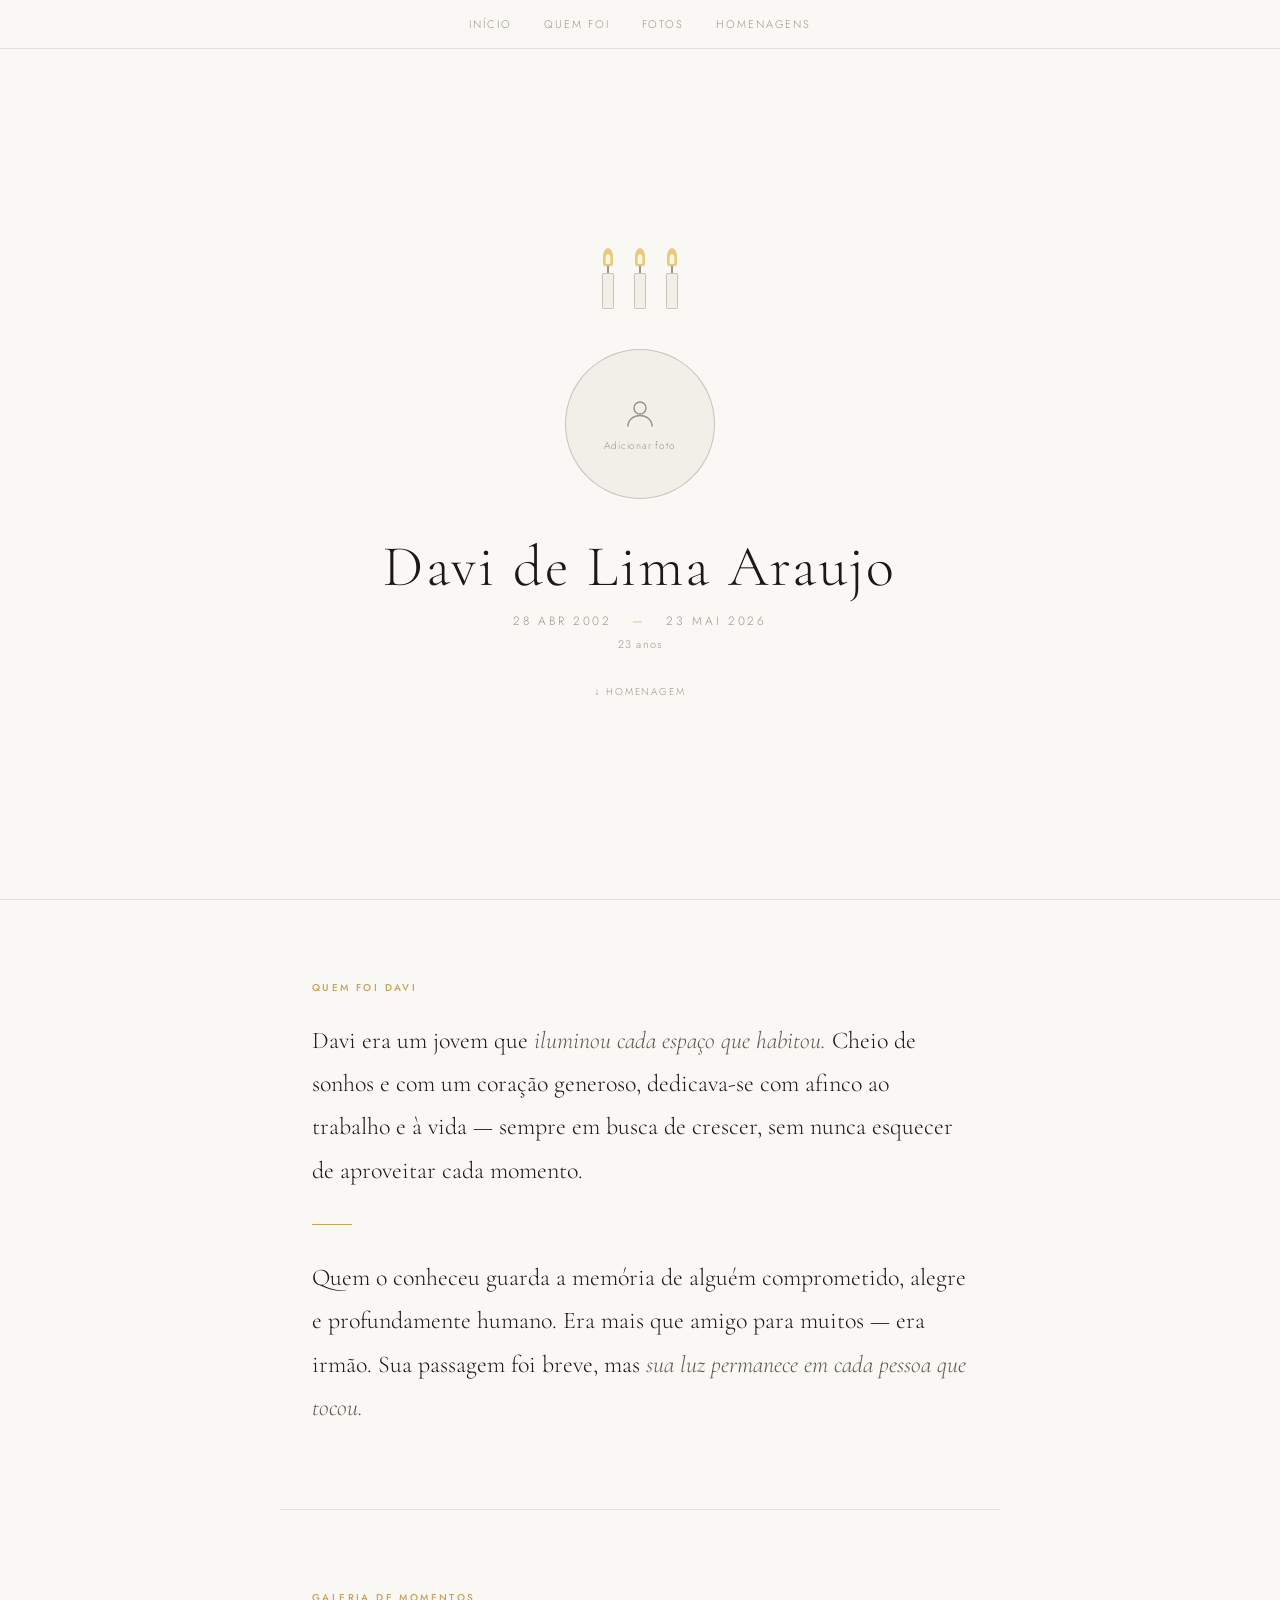
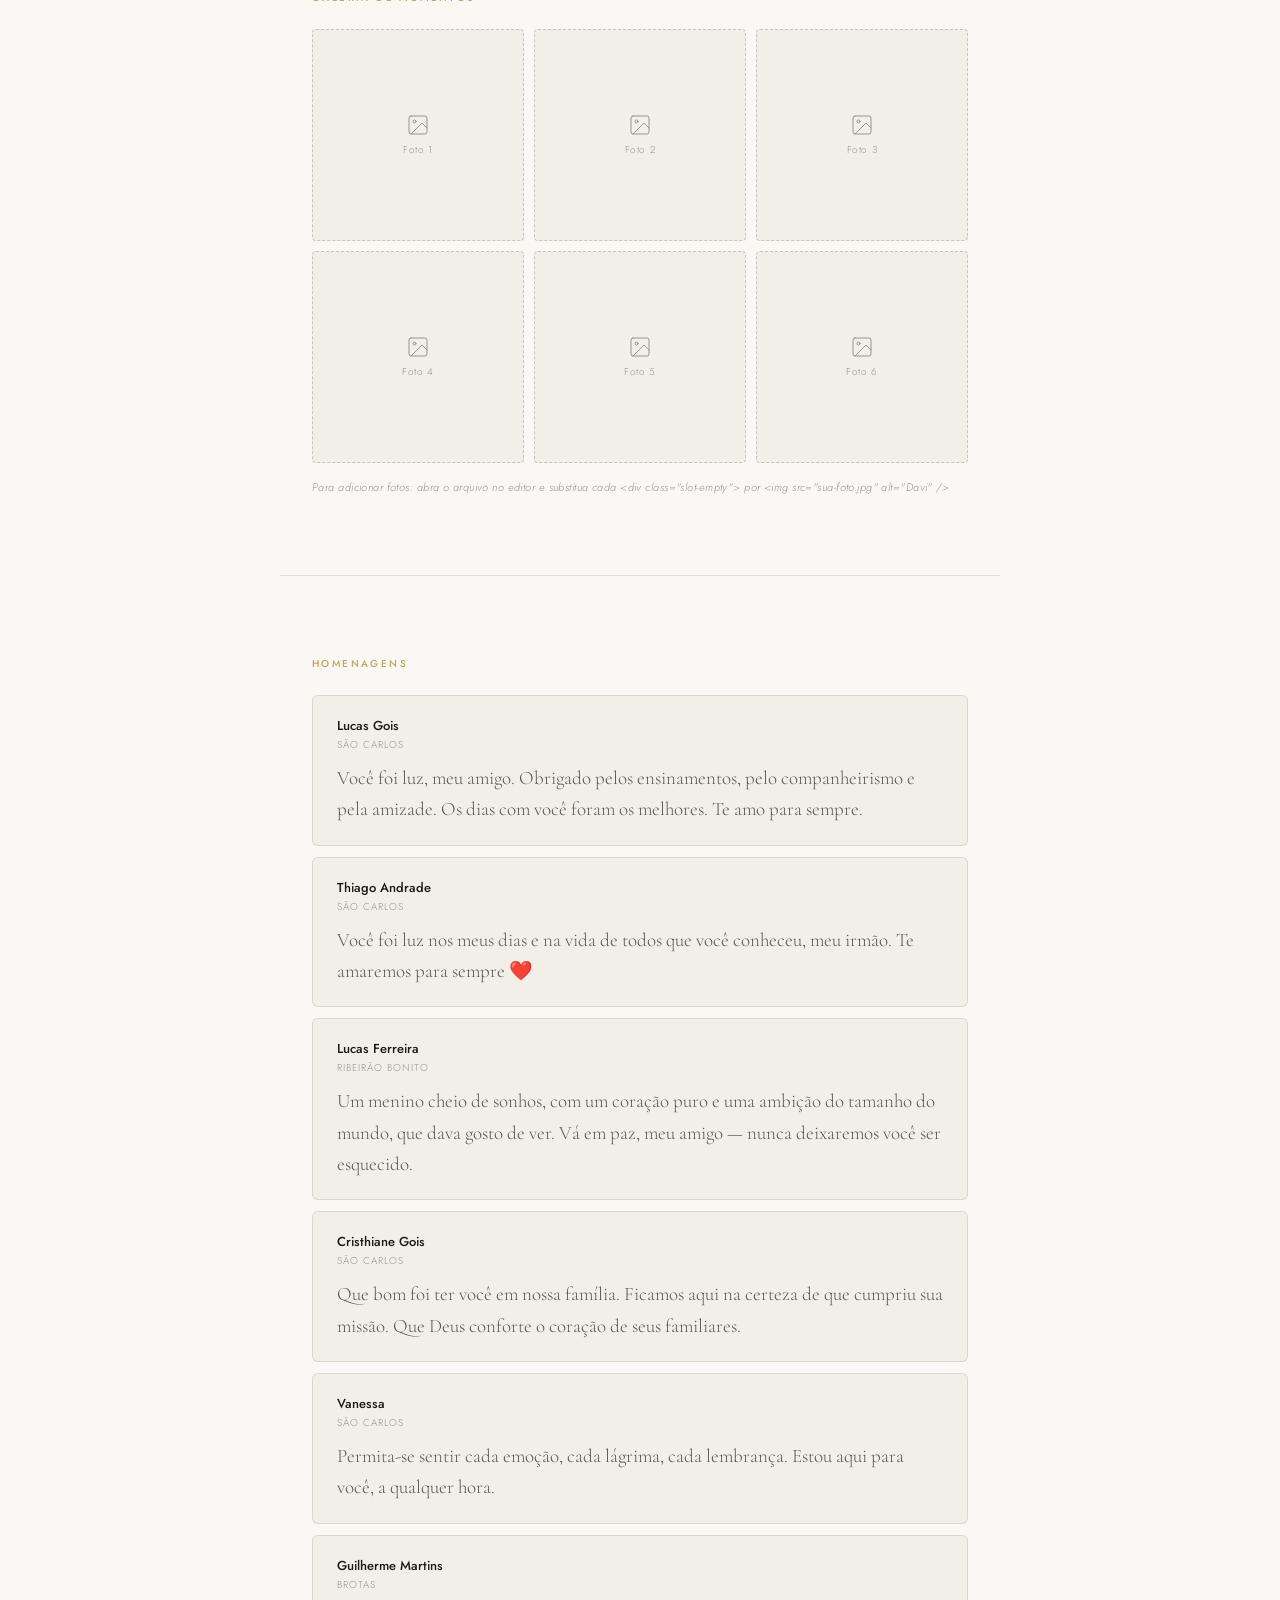
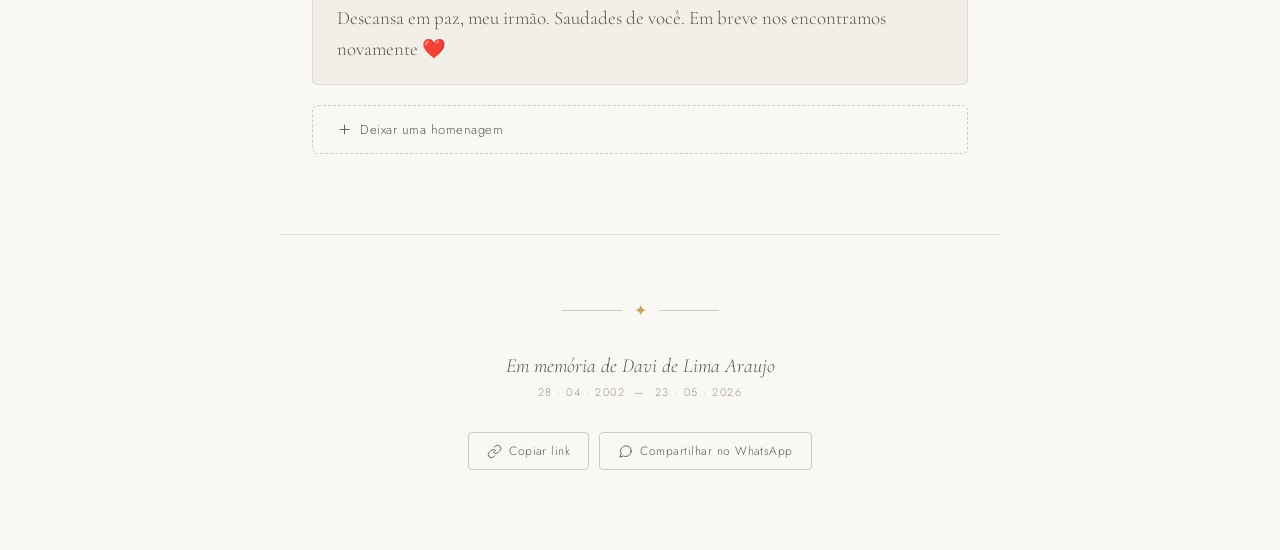
<file: index.html>
<!DOCTYPE html>
<html lang="pt-BR">
<head>
  <meta charset="UTF-8" />
  <meta name="viewport" content="width=device-width, initial-scale=1.0" />
  <title>Em Memória de Davi de Lima Araujo</title>
  <meta name="description" content="Uma homenagem a Davi de Lima Araujo, 28/04/2002 – 23/05/2026." />
  <link rel="preconnect" href="https://fonts.googleapis.com" />
  <link rel="preconnect" href="https://fonts.gstatic.com" crossorigin />
  <link href="https://fonts.googleapis.com/css2?family=Cormorant+Garamond:ital,wght@0,300;0,400;0,600;1,300;1,400&family=Jost:wght@300;400;500&display=swap" rel="stylesheet" />
  <style>
    *, *::before, *::after { box-sizing: border-box; margin: 0; padding: 0; }

    :root {
      --cream: #FAF8F4;
      --cream2: #F2EFE8;
      --border: rgba(0,0,0,0.1);
      --border2: rgba(0,0,0,0.18);
      --text: #1a1916;
      --text2: #5a5850;
      --text3: #9a9588;
      --gold: #C4A35A;
      --gold2: #E8C97A;
    }

    @media (prefers-color-scheme: dark) {
      :root {
        --cream: #14120E;
        --cream2: #1E1B15;
        --border: rgba(255,255,255,0.08);
        --border2: rgba(255,255,255,0.15);
        --text: #F0EDE6;
        --text2: #A8A498;
        --text3: #6a6560;
        --gold: #C4A35A;
        --gold2: #8a7040;
      }
    }

    html { scroll-behavior: smooth; }

    body {
      background: var(--cream);
      color: var(--text);
      font-family: 'Jost', sans-serif;
      font-weight: 300;
      min-height: 100vh;
    }

    /* ── NAV ── */
    nav {
      position: fixed;
      top: 0; left: 0; right: 0;
      z-index: 100;
      display: flex;
      justify-content: center;
      gap: 2rem;
      padding: 1rem;
      background: var(--cream);
      border-bottom: 0.5px solid var(--border);
      font-size: 11px;
      letter-spacing: 0.18em;
      text-transform: uppercase;
    }

    nav a {
      color: var(--text3);
      text-decoration: none;
      transition: color 0.2s;
    }

    nav a:hover { color: var(--text); }

    /* ── HERO ── */
    #inicio {
      min-height: 100vh;
      display: flex;
      flex-direction: column;
      align-items: center;
      justify-content: center;
      text-align: center;
      padding: 7rem 2rem 4rem;
      border-bottom: 0.5px solid var(--border);
    }

    .candles {
      display: flex;
      gap: 20px;
      justify-content: center;
      margin-bottom: 2.5rem;
    }

    .candle { display: flex; flex-direction: column; align-items: center; }

    .flame {
      width: 10px;
      height: 18px;
      background: var(--gold2);
      border-radius: 50% 50% 20% 20%;
      animation: flicker 2s ease-in-out infinite alternate;
      position: relative;
    }

    .flame::after {
      content: '';
      position: absolute;
      bottom: 2px;
      left: 50%;
      transform: translateX(-50%);
      width: 5px;
      height: 10px;
      background: #FFF8DC;
      border-radius: 50% 50% 20% 20%;
    }

    .candle:nth-child(2) .flame { animation-delay: 0.5s; animation-duration: 1.6s; }
    .candle:nth-child(3) .flame { animation-delay: 1.1s; animation-duration: 2.2s; }

    @keyframes flicker {
      0%   { transform: scaleX(1)    scaleY(1)    translateX(0);     opacity: 1; }
      25%  { transform: scaleX(0.88) scaleY(1.07) translateX(0.6px); opacity: 0.93; }
      50%  { transform: scaleX(1.06) scaleY(0.94) translateX(-0.5px); opacity: 1; }
      75%  { transform: scaleX(0.94) scaleY(1.1)  translateX(0.4px); opacity: 0.9; }
      100% { transform: scaleX(1.03) scaleY(0.98) translateX(-0.3px); opacity: 0.97; }
    }

    .wick { width: 1.5px; height: 7px; background: var(--text3); }

    .candle-body {
      width: 12px;
      height: 36px;
      background: var(--cream2);
      border: 0.5px solid var(--border2);
      border-radius: 2px;
    }

    /* foto principal */
    .photo-main {
      width: 150px;
      height: 150px;
      border-radius: 50%;
      overflow: hidden;
      border: 0.5px solid var(--border2);
      margin: 0 auto 2rem;
      display: flex;
      align-items: center;
      justify-content: center;
      background: var(--cream2);
    }

    .photo-main img {
      width: 100%;
      height: 100%;
      object-fit: cover;
    }

    .photo-placeholder-icon {
      display: flex;
      flex-direction: column;
      align-items: center;
      gap: 6px;
      color: var(--text3);
    }

    .photo-placeholder-icon svg { width: 36px; height: 36px; }
    .photo-placeholder-icon span { font-size: 10px; letter-spacing: 0.08em; }

    h1 {
      font-family: 'Cormorant Garamond', serif;
      font-size: clamp(36px, 8vw, 58px);
      font-weight: 300;
      letter-spacing: 0.04em;
      color: var(--text);
      margin-bottom: 0.6rem;
    }

    .dates {
      font-size: 12px;
      font-weight: 300;
      letter-spacing: 0.22em;
      color: var(--text3);
      text-transform: uppercase;
      margin-bottom: 0.4rem;
    }

    .dates .sep { margin: 0 14px; color: var(--gold); }

    .age {
      font-size: 11px;
      color: var(--text3);
      letter-spacing: 0.1em;
      margin-bottom: 2rem;
    }

    .scroll-hint {
      font-size: 10px;
      letter-spacing: 0.18em;
      color: var(--text3);
      text-transform: uppercase;
      animation: pulse 2.5s ease-in-out infinite;
    }

    @keyframes pulse { 0%,100% { opacity: 0.4; } 50% { opacity: 1; } }

    /* ── SECTIONS ── */
    section {
      max-width: 720px;
      margin: 0 auto;
      padding: 5rem 2rem;
      border-bottom: 0.5px solid var(--border);
    }

    .label {
      font-size: 10px;
      font-weight: 500;
      letter-spacing: 0.24em;
      text-transform: uppercase;
      color: var(--gold);
      margin-bottom: 1.5rem;
    }

    /* ── BIO ── */
    .bio-text {
      font-family: 'Cormorant Garamond', serif;
      font-size: clamp(20px, 3vw, 24px);
      font-weight: 300;
      line-height: 1.8;
      color: var(--text);
    }

    .bio-text em {
      font-style: italic;
      color: var(--text2);
    }

    .gold-line {
      width: 40px;
      height: 0.5px;
      background: var(--gold);
      margin: 2rem 0;
    }

    /* ── GALLERY ── */
    .gallery-grid {
      display: grid;
      grid-template-columns: repeat(3, 1fr);
      gap: 10px;
    }

    @media (max-width: 500px) {
      .gallery-grid { grid-template-columns: repeat(2, 1fr); }
    }

    .gallery-slot {
      aspect-ratio: 1;
      background: var(--cream2);
      border: 0.5px dashed var(--border2);
      border-radius: 4px;
      overflow: hidden;
      display: flex;
      align-items: center;
      justify-content: center;
      position: relative;
    }

    .gallery-slot img {
      width: 100%;
      height: 100%;
      object-fit: cover;
      display: block;
    }

    .gallery-slot .slot-empty {
      display: flex;
      flex-direction: column;
      align-items: center;
      gap: 5px;
      color: var(--text3);
    }

    .gallery-slot .slot-empty svg { width: 24px; height: 24px; }
    .gallery-slot .slot-empty span { font-size: 10px; letter-spacing: 0.06em; }

    .gallery-note {
      margin-top: 1rem;
      font-size: 11px;
      color: var(--text3);
      letter-spacing: 0.04em;
      font-style: italic;
    }

    /* ── MESSAGES ── */
    .msgs-list { display: flex; flex-direction: column; gap: 1px; }

    .msg-card {
      background: var(--cream2);
      border: 0.5px solid var(--border);
      border-radius: 6px;
      padding: 1.25rem 1.5rem;
      margin-bottom: 10px;
      animation: fadeIn 0.35s ease;
    }

    @keyframes fadeIn { from { opacity: 0; transform: translateY(6px); } to { opacity: 1; } }

    .msg-author {
      font-size: 13px;
      font-weight: 500;
      color: var(--text);
      margin-bottom: 2px;
    }

    .msg-city {
      font-size: 10px;
      color: var(--text3);
      letter-spacing: 0.1em;
      text-transform: uppercase;
      margin-bottom: 10px;
    }

    .msg-text {
      font-family: 'Cormorant Garamond', serif;
      font-size: 19px;
      font-weight: 300;
      line-height: 1.65;
      color: var(--text2);
    }

    .add-btn {
      display: flex;
      align-items: center;
      gap: 8px;
      width: 100%;
      padding: 0.85rem 1.5rem;
      border: 0.5px dashed var(--border2);
      border-radius: 6px;
      background: transparent;
      color: var(--text2);
      font-size: 13px;
      font-family: 'Jost', sans-serif;
      font-weight: 300;
      cursor: pointer;
      margin-top: 10px;
      transition: background 0.2s;
      letter-spacing: 0.04em;
    }

    .add-btn:hover { background: var(--cream2); }

    .msg-form {
      display: none;
      flex-direction: column;
      gap: 10px;
      margin-top: 10px;
      padding: 1.25rem 1.5rem;
      background: var(--cream2);
      border: 0.5px solid var(--border);
      border-radius: 6px;
    }

    .msg-form.open { display: flex; }

    .form-row { display: grid; grid-template-columns: 1fr 1fr; gap: 10px; }

    @media (max-width: 480px) { .form-row { grid-template-columns: 1fr; } }

    .msg-form input,
    .msg-form textarea {
      width: 100%;
      padding: 10px 14px;
      background: var(--cream);
      border: 0.5px solid var(--border2);
      border-radius: 4px;
      color: var(--text);
      font-family: 'Jost', sans-serif;
      font-size: 13px;
      font-weight: 300;
      outline: none;
      transition: border-color 0.2s;
    }

    .msg-form input:focus,
    .msg-form textarea:focus { border-color: var(--gold); }

    .msg-form textarea { min-height: 90px; resize: vertical; }

    .submit-btn {
      align-self: flex-end;
      padding: 9px 22px;
      border: 0.5px solid var(--border2);
      border-radius: 4px;
      background: transparent;
      color: var(--text);
      font-size: 12px;
      font-family: 'Jost', sans-serif;
      font-weight: 400;
      letter-spacing: 0.06em;
      cursor: pointer;
      transition: background 0.2s, border-color 0.2s;
    }

    .submit-btn:hover { background: var(--cream); border-color: var(--gold); }

    /* ── FOOTER ── */
    footer {
      text-align: center;
      padding: 4rem 2rem 5rem;
    }

    .footer-divider {
      display: flex;
      align-items: center;
      justify-content: center;
      gap: 12px;
      margin-bottom: 2rem;
    }

    .footer-divider::before,
    .footer-divider::after {
      content: '';
      width: 60px;
      height: 0.5px;
      background: var(--border2);
    }

    .footer-divider span {
      font-size: 16px;
      color: var(--gold);
    }

    .footer-name {
      font-family: 'Cormorant Garamond', serif;
      font-size: 20px;
      font-weight: 300;
      font-style: italic;
      color: var(--text2);
      margin-bottom: 0.4rem;
    }

    .footer-dates {
      font-size: 11px;
      color: var(--text3);
      letter-spacing: 0.14em;
      margin-bottom: 2rem;
    }

    .share-row {
      display: flex;
      gap: 10px;
      justify-content: center;
      flex-wrap: wrap;
    }

    .share-btn {
      display: flex;
      align-items: center;
      gap: 7px;
      padding: 9px 18px;
      border: 0.5px solid var(--border2);
      border-radius: 4px;
      background: transparent;
      font-size: 12px;
      font-family: 'Jost', sans-serif;
      font-weight: 300;
      color: var(--text2);
      cursor: pointer;
      letter-spacing: 0.04em;
      transition: background 0.2s, color 0.2s;
      text-decoration: none;
    }

    .share-btn:hover { background: var(--cream2); color: var(--text); }

    .share-btn svg { width: 15px; height: 15px; flex-shrink: 0; }

    .copied { color: var(--gold) !important; border-color: var(--gold) !important; }
  </style>
</head>
<body>

  <nav>
    <a href="#inicio">Início</a>
    <a href="#historia">Quem foi</a>
    <a href="#galeria">Fotos</a>
    <a href="#homenagens">Homenagens</a>
  </nav>

  <!-- HERO -->
  <div id="inicio">
    <div class="candles">
      <div class="candle"><div class="flame"></div><div class="wick"></div><div class="candle-body"></div></div>
      <div class="candle"><div class="flame"></div><div class="wick"></div><div class="candle-body"></div></div>
      <div class="candle"><div class="flame"></div><div class="wick"></div><div class="candle-body"></div></div>
    </div>

    <!-- FOTO PRINCIPAL -->
    <!-- Para adicionar foto: substitua o conteúdo da div.photo-main por:
         <img src="URL_DA_FOTO" alt="Davi de Lima Araujo" />       -->
    <div class="photo-main">
      <div class="photo-placeholder-icon">
        <svg viewBox="0 0 24 24" fill="none" stroke="currentColor" stroke-width="1" stroke-linecap="round" stroke-linejoin="round">
          <circle cx="12" cy="8" r="4"/><path d="M4 20c0-4 3.6-7 8-7s8 3 8 7"/>
        </svg>
        <span>Adicionar foto</span>
      </div>
    </div>

    <h1>Davi de Lima Araujo</h1>
    <p class="dates">28 abr 2002 <span class="sep">—</span> 23 mai 2026</p>
    <p class="age">23 anos</p>
    <p class="scroll-hint">↓ homenagem</p>
  </div>

  <!-- HISTÓRIA -->
  <section id="historia">
    <p class="label">Quem foi Davi</p>
    <p class="bio-text">
      Davi era um jovem que <em>iluminou cada espaço que habitou.</em> Cheio de sonhos e com um coração generoso, dedicava-se com afinco ao trabalho e à vida — sempre em busca de crescer, sem nunca esquecer de aproveitar cada momento.
    </p>
    <div class="gold-line"></div>
    <p class="bio-text">
      Quem o conheceu guarda a memória de alguém comprometido, alegre e profundamente humano. Era mais que amigo para muitos — era irmão. Sua passagem foi breve, mas <em>sua luz permanece em cada pessoa que tocou.</em>
    </p>
  </section>

  <!-- GALERIA -->
  <section id="galeria">
    <p class="label">Galeria de momentos</p>
    <div class="gallery-grid">

      <!-- Para adicionar fotos, substitua o conteúdo de cada .gallery-slot por:
           <img src="URL_DA_FOTO" alt="Davi" />                     -->

      <div class="gallery-slot">
        <div class="slot-empty">
          <svg viewBox="0 0 24 24" fill="none" stroke="currentColor" stroke-width="1" stroke-linecap="round" stroke-linejoin="round">
            <rect x="3" y="3" width="18" height="18" rx="2"/><circle cx="8.5" cy="8.5" r="1.5"/><path d="M21 15l-5-5L5 21"/>
          </svg>
          <span>Foto 1</span>
        </div>
      </div>

      <div class="gallery-slot">
        <div class="slot-empty">
          <svg viewBox="0 0 24 24" fill="none" stroke="currentColor" stroke-width="1" stroke-linecap="round" stroke-linejoin="round">
            <rect x="3" y="3" width="18" height="18" rx="2"/><circle cx="8.5" cy="8.5" r="1.5"/><path d="M21 15l-5-5L5 21"/>
          </svg>
          <span>Foto 2</span>
        </div>
      </div>

      <div class="gallery-slot">
        <div class="slot-empty">
          <svg viewBox="0 0 24 24" fill="none" stroke="currentColor" stroke-width="1" stroke-linecap="round" stroke-linejoin="round">
            <rect x="3" y="3" width="18" height="18" rx="2"/><circle cx="8.5" cy="8.5" r="1.5"/><path d="M21 15l-5-5L5 21"/>
          </svg>
          <span>Foto 3</span>
        </div>
      </div>

      <div class="gallery-slot">
        <div class="slot-empty">
          <svg viewBox="0 0 24 24" fill="none" stroke="currentColor" stroke-width="1" stroke-linecap="round" stroke-linejoin="round">
            <rect x="3" y="3" width="18" height="18" rx="2"/><circle cx="8.5" cy="8.5" r="1.5"/><path d="M21 15l-5-5L5 21"/>
          </svg>
          <span>Foto 4</span>
        </div>
      </div>

      <div class="gallery-slot">
        <div class="slot-empty">
          <svg viewBox="0 0 24 24" fill="none" stroke="currentColor" stroke-width="1" stroke-linecap="round" stroke-linejoin="round">
            <rect x="3" y="3" width="18" height="18" rx="2"/><circle cx="8.5" cy="8.5" r="1.5"/><path d="M21 15l-5-5L5 21"/>
          </svg>
          <span>Foto 5</span>
        </div>
      </div>

      <div class="gallery-slot">
        <div class="slot-empty">
          <svg viewBox="0 0 24 24" fill="none" stroke="currentColor" stroke-width="1" stroke-linecap="round" stroke-linejoin="round">
            <rect x="3" y="3" width="18" height="18" rx="2"/><circle cx="8.5" cy="8.5" r="1.5"/><path d="M21 15l-5-5L5 21"/>
          </svg>
          <span>Foto 6</span>
        </div>
      </div>

    </div>
    <p class="gallery-note">Para adicionar fotos: abra o arquivo no editor e substitua cada &lt;div class="slot-empty"&gt; por &lt;img src="sua-foto.jpg" alt="Davi" /&gt;</p>
  </section>

  <!-- HOMENAGENS -->
  <section id="homenagens">
    <p class="label">Homenagens</p>
    <div class="msgs-list" id="msgsList">

      <div class="msg-card">
        <p class="msg-author">Lucas Gois</p>
        <p class="msg-city">São Carlos</p>
        <p class="msg-text">Você foi luz, meu amigo. Obrigado pelos ensinamentos, pelo companheirismo e pela amizade. Os dias com você foram os melhores. Te amo para sempre.</p>
      </div>

      <div class="msg-card">
        <p class="msg-author">Thiago Andrade</p>
        <p class="msg-city">São Carlos</p>
        <p class="msg-text">Você foi luz nos meus dias e na vida de todos que você conheceu, meu irmão. Te amaremos para sempre ❤️</p>
      </div>

      <div class="msg-card">
        <p class="msg-author">Lucas Ferreira</p>
        <p class="msg-city">Ribeirão Bonito</p>
        <p class="msg-text">Um menino cheio de sonhos, com um coração puro e uma ambição do tamanho do mundo, que dava gosto de ver. Vá em paz, meu amigo — nunca deixaremos você ser esquecido.</p>
      </div>

      <div class="msg-card">
        <p class="msg-author">Cristhiane Gois</p>
        <p class="msg-city">São Carlos</p>
        <p class="msg-text">Que bom foi ter você em nossa família. Ficamos aqui na certeza de que cumpriu sua missão. Que Deus conforte o coração de seus familiares.</p>
      </div>

      <div class="msg-card">
        <p class="msg-author">Vanessa</p>
        <p class="msg-city">São Carlos</p>
        <p class="msg-text">Permita-se sentir cada emoção, cada lágrima, cada lembrança. Estou aqui para você, a qualquer hora.</p>
      </div>

      <div class="msg-card">
        <p class="msg-author">Guilherme Martins</p>
        <p class="msg-city">Brotas</p>
        <p class="msg-text">Descansa em paz, meu irmão. Saudades de você. Em breve nos encontramos novamente ❤️</p>
      </div>

    </div>

    <button class="add-btn" onclick="toggleForm()" id="addBtn">
      <svg viewBox="0 0 24 24" width="15" height="15" fill="none" stroke="currentColor" stroke-width="1.5" stroke-linecap="round">
        <path d="M12 5v14M5 12h14"/>
      </svg>
      Deixar uma homenagem
    </button>

    <div class="msg-form" id="msgForm">
      <div class="form-row">
        <input type="text" id="fName" placeholder="Seu nome" maxlength="80" />
        <input type="text" id="fCity" placeholder="Cidade" maxlength="60" />
      </div>
      <textarea id="fText" placeholder="Sua mensagem de homenagem..." maxlength="600"></textarea>
      <button class="submit-btn" onclick="addMsg()">Publicar homenagem</button>
    </div>
  </section>

  <!-- FOOTER -->
  <footer>
    <div class="footer-divider"><span>✦</span></div>
    <p class="footer-name">Em memória de Davi de Lima Araujo</p>
    <p class="footer-dates">28 · 04 · 2002 &nbsp;—&nbsp; 23 · 05 · 2026</p>
    <div class="share-row">
      <button class="share-btn" onclick="copyLink(this)">
        <svg viewBox="0 0 24 24" fill="none" stroke="currentColor" stroke-width="1.5" stroke-linecap="round" stroke-linejoin="round">
          <path d="M10 13a5 5 0 007.54.54l3-3a5 5 0 00-7.07-7.07l-1.72 1.71"/><path d="M14 11a5 5 0 00-7.54-.54l-3 3a5 5 0 007.07 7.07l1.71-1.71"/>
        </svg>
        <span>Copiar link</span>
      </button>
      <a class="share-btn" href="https://wa.me/?text=Uma%20homenagem%20para%20Davi%20de%20Lima%20Araujo%20%E2%84%A2%20https%3A%2F%2Fsistemamemoriam.com%2Fc%2F98846" target="_blank" rel="noopener">
        <svg viewBox="0 0 24 24" fill="none" stroke="currentColor" stroke-width="1.5" stroke-linecap="round" stroke-linejoin="round">
          <path d="M21 11.5a8.38 8.38 0 01-.9 3.8 8.5 8.5 0 01-7.6 4.7 8.38 8.38 0 01-3.8-.9L3 21l1.9-5.7a8.38 8.38 0 01-.9-3.8 8.5 8.5 0 014.7-7.6 8.38 8.38 0 013.8-.9h.5a8.48 8.48 0 018 8v.5z"/>
        </svg>
        <span>Compartilhar no WhatsApp</span>
      </a>
    </div>
  </footer>

  <script>
    function toggleForm() {
      const form = document.getElementById('msgForm');
      form.classList.toggle('open');
      if (form.classList.contains('open')) {
        document.getElementById('fName').focus();
        document.getElementById('addBtn').style.opacity = '0.5';
      } else {
        document.getElementById('addBtn').style.opacity = '1';
      }
    }

    function addMsg() {
      const name = document.getElementById('fName').value.trim();
      const city = document.getElementById('fCity').value.trim();
      const text = document.getElementById('fText').value.trim();

      if (!name) { document.getElementById('fName').focus(); return; }
      if (!text) { document.getElementById('fText').focus(); return; }

      const card = document.createElement('div');
      card.className = 'msg-card';
      card.innerHTML = `
        <p class="msg-author">${esc(name)}</p>
        ${city ? `<p class="msg-city">${esc(city)}</p>` : ''}
        <p class="msg-text">${esc(text)}</p>
      `;

      document.getElementById('msgsList').appendChild(card);
      card.scrollIntoView({ behavior: 'smooth', block: 'nearest' });

      document.getElementById('fName').value = '';
      document.getElementById('fCity').value = '';
      document.getElementById('fText').value = '';
      document.getElementById('msgForm').classList.remove('open');
      document.getElementById('addBtn').style.opacity = '1';
    }

    function esc(str) {
      return str.replace(/&/g,'&amp;').replace(/</g,'&lt;').replace(/>/g,'&gt;').replace(/"/g,'&quot;');
    }

    function copyLink(btn) {
      const url = window.location.href !== 'about:blank' ? window.location.href : 'https://sistemamemoriam.com/c/98846';
      navigator.clipboard.writeText(url).then(() => {
        const span = btn.querySelector('span');
        const orig = span.textContent;
        btn.classList.add('copied');
        span.textContent = 'Link copiado!';
        setTimeout(() => { btn.classList.remove('copied'); span.textContent = orig; }, 2200);
      }).catch(() => {
        prompt('Copie o link:', url);
      });
    }
  </script>

</body>
</html>
</file>
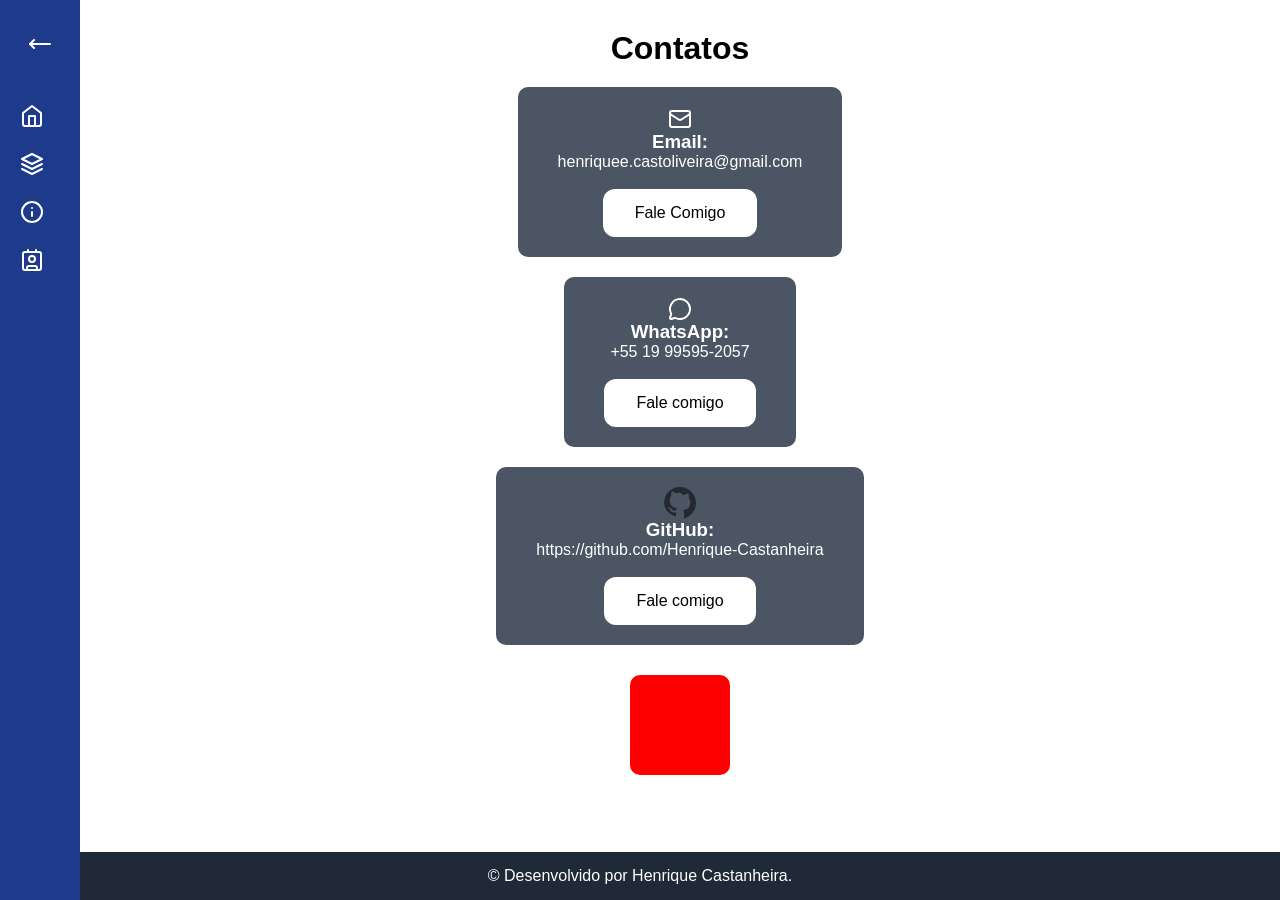
<file: contato.html>
<!DOCTYPE html>
<html>

<head>
    <meta charset="UTF-8">
    <meta name="viewport" content="width=device-width, initial-scale=1.0">
    <link rel="icon" type="image/svg+xml" href="data:image/svg+xml,%3Csvg xmlns='http://www.w3.org/2000/svg' width='24' height='24' viewBox='0 0 24 24' fill='none' stroke='%23000000' stroke-width='2' stroke-linecap='round' stroke-linejoin='round'%3E%3Ccircle cx='12' cy='5' r='1'/%3E%3Cpath d='m9 20 3-6 3 6'/%3E%3Cpath d='m6 8 6 2 6-2'/%3E%3Cpath d='M12 10v4'/%3E%3C/svg%3E">
    <title>Meu site</title>
    <style>
        * {
            margin: 0;
            padding: 0;
            box-sizing: border-box;
        }

        body {
            display: flex;
            flex-direction: row;
            min-height: 100vh;
            font-family: Arial, Helvetica, sans-serif;
        }

        /* ==================== BARRA LATERAL ==================== */
        .barraLateral {
            background-color: #1e3a8a;
            /* azul escuro bonito */
            width: 80px;
            height: 100vh;
            display: flex;
            flex-direction: column;
            align-items: center;
            transition: width 0.4s ease;
            overflow: hidden;
            padding-top: 20px;
            position: fixed;
            left: 0;
            top: 0;
            z-index: 100;
        }

        .barraLateral.aberto {
            width: 260px;
        }

        /* Botão do menu */
        .btnMenu {
            background: none;
            border: none;
            color: white;
            padding: 12px;
            margin-bottom: 20px;
            cursor: pointer;
            border-radius: 8px;
            transition: all 0.3s;
        }

        .btnMenu:hover {
            background-color: rgba(255, 255, 255, 0.1);
        }

        /* Itens do menu */
        .menuItem {
            width: 100%;
            padding: 12px 20px;
            color: white;
            text-decoration: none;
            display: flex;
            align-items: center;
            gap: 12px;
            transition: all 0.3s;
        }

        .menuItem:hover {
            background-color: rgba(255, 255, 255, 0.15);
        }

        .menuItem svg {
            width: 24px;
            height: 24px;
            flex-shrink: 0;
        }

        .menuItem .label {
            opacity: 0;
            white-space: nowrap;
            transition: opacity 0.3s;
        }

        .barraLateral.aberto .menuItem .label {
            opacity: 1;
        }

        /* ==================== CONTEÚDO ==================== */
        main {
            margin-left: 80px;
            padding: 30px;
            flex: 1;
            transition: margin-left 0.4s ease;
        }

        .barraLateral.aberto+main {
            margin-left: 260px;
        }

        .caixa {
            height: max-content;
            width: max-content;
            max-width: 1000px;
            background-color: #4b5563;
            border-radius: 10px;
            display: flex;
            flex-direction: column;
            justify-content: center;
            align-items: center;
            color: white;
            margin: 20px auto;
            padding: 20px 40px;
        }

        .caixaColorida {
            width: 100px;
            height: 100px;
            background-color: red;
            animation: myAnimation 20s infinite;
            margin: 30px auto;
            border-radius: 10px;
        }

        @keyframes myAnimation {
            0% {
                background-color: red;
            }

            25% {
                background-color: yellow;
            }

            50% {
                background-color: blue;
            }

            100% {
                background-color: green;
            }
        }

        footer {
            position: fixed;
            bottom: 0;
            left: 0;
            width: 100%;
            background-color: #1f2937;
            color: #fff;
            text-align: center;
            padding: 15px 0;
            z-index: 10;
        }

        button {
            background-color: white;
            font-size: 16px;
            border-radius: 12px;
            transition-duration: 0.4s;

            border: none;
            color: black;
            padding: 15px 32px;
            text-align: center;
            text-decoration: none;
            display: inline-block;
            font-size: 16px;
            cursor: pointer;
        }

        button:hover {
            background-color: grey;
            /* Green */
            color: white;
            box-shadow: 0 8px 16px 0 rgba(0, 0, 0, 0.6)
        }
    </style>
</head>

<body>


    <!-- BARRA LATERAL -->
    <div class="barraLateral" id="barraLateral">

        <button class="btnMenu" id="btnMenu">
            <svg xmlns="http://www.w3.org/2000/svg" width="24" height="24" viewBox="0 0 24 24" fill="none"
                stroke="currentColor" stroke-width="2" stroke-linecap="round" stroke-linejoin="round"
                class="lucide lucide-move-left-icon lucide-move-left">
                <path d="M6 8L2 12L6 16" />
                <path d="M2 12H22" />
            </svg>
        </button>

        <a href="index.html" class="menuItem">
            <svg xmlns="http://www.w3.org/2000/svg" width="24" height="24" fill="none" stroke="currentColor"
                stroke-width="2" stroke-linecap="round" stroke-linejoin="round">
                <path d="M3 9l9-7 9 7v11a2 2 0 0 1-2 2H5a2 2 0 0 1-2-2z" />
                <polyline points="9 22 9 12 15 12 15 22" />
            </svg>
            <span class="label">Início</span>
        </a>

        <a href="projetos.html" class="menuItem">
            <svg xmlns="http://www.w3.org/2000/svg" width="24" height="24" fill="none" stroke="currentColor"
                stroke-width="2" stroke-linecap="round" stroke-linejoin="round">
                <path d="M12 2L2 7l10 5 10-5-10-5zM2 17l10 5 10-5M2 12l10 5 10-5" />
            </svg>
            <span class="label">Projetos</span>
        </a>

        <a href="sobre.html" class="menuItem">
            <svg xmlns="http://www.w3.org/2000/svg" width="24" height="24" fill="none" stroke="currentColor"
                stroke-width="2" stroke-linecap="round" stroke-linejoin="round">
                <circle cx="12" cy="12" r="10" />
                <path d="M12 16v-4M12 8h.01" />
            </svg>
            <span class="label">Sobre</span>
        </a>

        <a href="contato.html" class="menuItem">
            <svg xmlns="http://www.w3.org/2000/svg" width="24" height="24" viewBox="0 0 24 24" fill="none"
                stroke="currentColor" stroke-width="2" stroke-linecap="round" stroke-linejoin="round"
                class="lucide lucide-contact-icon lucide-contact">
                <path d="M16 2v2" />
                <path d="M7 22v-2a2 2 0 0 1 2-2h6a2 2 0 0 1 2 2v2" />
                <path d="M8 2v2" />
                <circle cx="12" cy="11" r="3" />
                <rect x="3" y="4" width="18" height="18" rx="2" />
            </svg>
            <span class="label">Contato</span>
        </a>

    </div>
    <br>
    <main>
        <center>
            <h1>Contatos</h1>
            <div class="caixa">
                <svg xmlns="http://www.w3.org/2000/svg" width="24" height="24" viewBox="0 0 24 24" fill="none"
                    stroke="currentColor" stroke-width="2" stroke-linecap="round" stroke-linejoin="round"
                    class="lucide lucide-mail-icon lucide-mail">
                    <path d="m22 7-8.991 5.727a2 2 0 0 1-2.009 0L2 7" />
                    <rect x="2" y="4" width="20" height="16" rx="2" />
                </svg>
                <h3>Email:</h3>
                <p>henriquee.castoliveira@gmail.com</p><br>
                <button>Fale Comigo</button>
            </div>

            <div class="caixa">
                <svg xmlns="http://www.w3.org/2000/svg" width="24" height="24" viewBox="0 0 24 24" fill="none"
                    stroke="currentColor" stroke-width="2" stroke-linecap="round" stroke-linejoin="round"
                    class="lucide lucide-message-circle-icon lucide-message-circle">
                    <path
                        d="M2.992 16.342a2 2 0 0 1 .094 1.167l-1.065 3.29a1 1 0 0 0 1.236 1.168l3.413-.998a2 2 0 0 1 1.099.092 10 10 0 1 0-4.777-4.719" />
                </svg>
                <h3>WhatsApp:</h3>
                <p>+55 19 99595-2057</p><br>
                <button onclick="window.location = 'https://wa.me/5519995952057'" >Fale comigo</button>
            </div>

            <div class="caixa">
                <svg height="32" aria-hidden="true" viewBox="0 0 16 16" version="1.1" width="32" data-view-component="true" style="fill: #24292f;">
                    <path d="M8 0c4.42 0 8 3.58 8 8a8.013 8.013 0 0 1-5.45 7.59c-.4.08-.55-.17-.55-.38 0-.27.01-1.13.01-2.2 0-.75-.25-1.23-.54-1.48 1.78-.2 3.65-.88 3.65-3.95 0-.88-.31-1.59-.82-2.15.08-.2.36-1.02-.08-2.12 0 0-.67-.22-2.2.82A7.48 7.48 0 0 0 8 2.84c-.68.003-1.36.09-2 .28-1.53-1.04-2.2-.82-2.2-.82-.44 1.1-.16 1.92-.08 2.12-.51.56-.82 1.28-.82 2.15 0 3.06 1.86 3.75 3.64 3.95-.23.2-.44.55-.51 1.07-.46.21-1.61.55-2.33-.66-.15-.24-.6-.83-1.23-.82-.67.01-.27.38.01.53.34.19.73.9.82 1.13.16.45.68 1.31 2.69.94 0 .67.01 1.3.01 1.49 0 .21-.15.45-.55.38A7.995 7.995 0 0 1 0 8c0-4.42 3.58-8 8-8Z"></path>
                </svg>
                
                <h3>GitHub:</h3>
                <p>https://github.com/Henrique-Castanheira</p><br>
                <button onclick="window.location = 'https://github.com/Henrique-Castanheira'" >Fale comigo</button>
            </div>
            <div class="caixaColorida"></div>
        </center>
    </main>
    <footer>
        <p>&copy; Desenvolvido por Henrique Castanheira.</p>
    </footer>
    <script>
        const barra = document.getElementById('barraLateral');
        const btnMenu = document.getElementById('btnMenu');
        const menuIcon = document.getElementById('menuIcon');

        btnMenu.addEventListener('click', () => {
            barra.classList.toggle('aberto');

            // Troca entre menu e X
            if (barra.classList.contains('aberto')) {
                menuIcon.setAttribute('d', "M18 6L6 18M6 6h12v12");
            } else {
                menuIcon.setAttribute('d', "M4 6h16M4 12h16M4 18h16");
            }
        });
    </script>
</body>

</html>
</file>
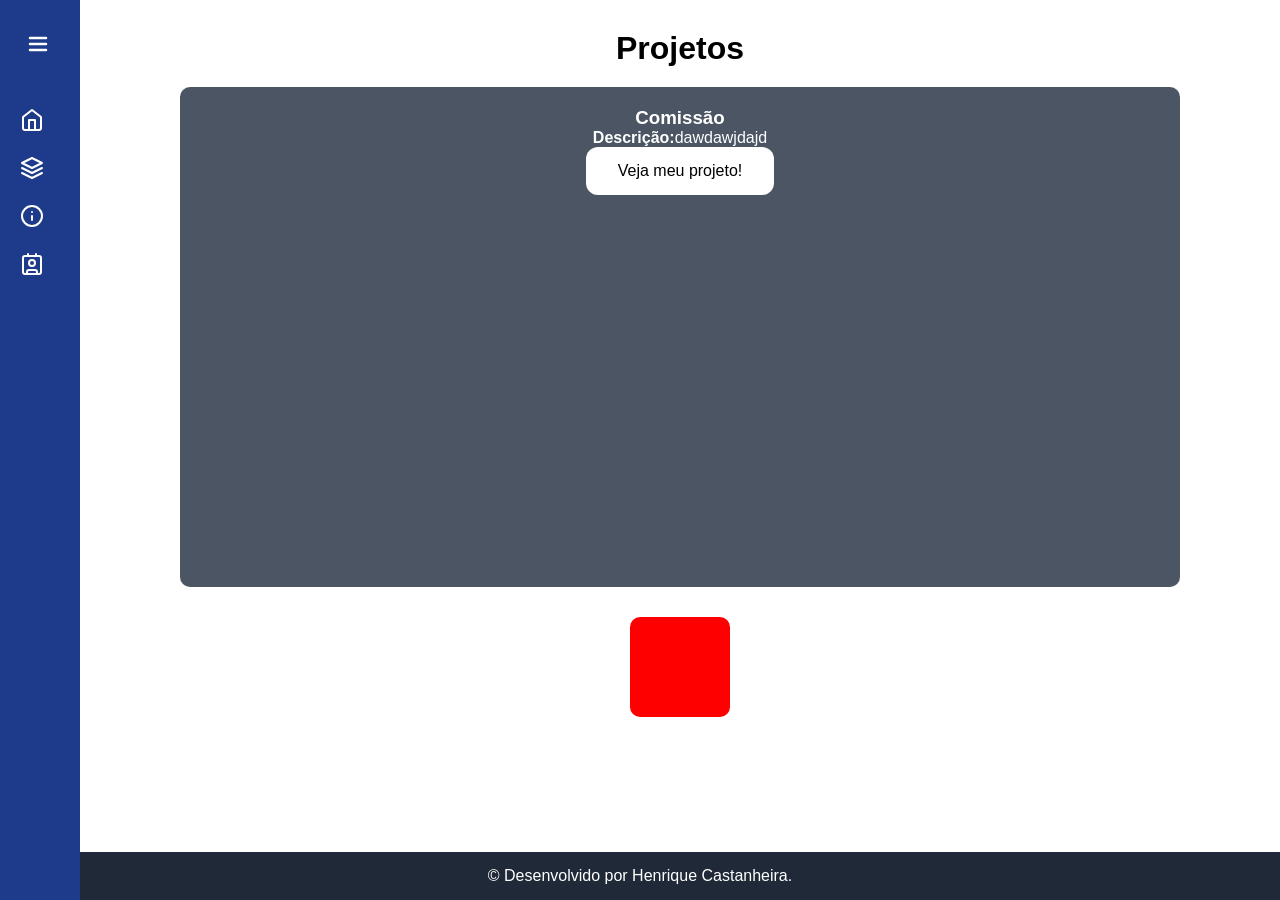
<file: projetos.html>
<!DOCTYPE html>
<html>

<head>
    <meta charset="UTF-8">
    <meta name="viewport" content="width=device-width, initial-scale=1.0">
    <title>Meu site</title>
    <style>
        * {
            margin: 0;
            padding: 0;
            box-sizing: border-box;
        }

        body {
            display: flex;
            flex-direction: row;
            min-height: 100vh;
            font-family: Arial, Helvetica, sans-serif;
        }

        /* ==================== BARRA LATERAL ==================== */
        .barraLateral {
            background-color: #1e3a8a; /* azul escuro bonito */
            width: 80px;
            height: 100vh;
            display: flex;
            flex-direction: column;
            align-items: center;
            transition: width 0.4s ease;
            overflow: hidden;
            padding-top: 20px;
            position: fixed;
            left: 0;
            top: 0;
            z-index: 100;
        }

        .barraLateral.aberto {
            width: 260px;
        }

        /* Botão do menu */
        .btnMenu {
            background: none;
            border: none;
            color: white;
            padding: 12px;
            margin-bottom: 20px;
            cursor: pointer;
            border-radius: 8px;
            transition: all 0.3s;
        }

        .btnMenu:hover {
            background-color: rgba(255,255,255,0.1);
        }

        /* Itens do menu */
        .menuItem {
            width: 100%;
            padding: 12px 20px;
            color: white;
            text-decoration: none;
            display: flex;
            align-items: center;
            gap: 12px;
            transition: all 0.3s;
        }

        .menuItem:hover {
            background-color: rgba(255,255,255,0.15);
        }

        .menuItem svg {
            width: 24px;
            height: 24px;
            flex-shrink: 0;
        }

        .menuItem .label {
            opacity: 0;
            white-space: nowrap;
            transition: opacity 0.3s;
        }

        .barraLateral.aberto .menuItem .label {
            opacity: 1;
        }

        /* ==================== CONTEÚDO ==================== */
        main {
            margin-left: 80px;
            padding: 30px;
            flex: 1;
            transition: margin-left 0.4s ease;
        }

        .barraLateral.aberto + main {
            margin-left: 260px;
        }

        .caixa {
            height: 500px;
            width: 100%;
            max-width: 1000px;
            background-color: #4b5563;
            border-radius: 10px;
            display: flex;
            justify-content: top;
            flex-direction: column;
            align-items: center;
            color: white;
            margin: 20px auto;
            padding: 20px 40px;
        }

        .caixaColorida {
            width: 100px;
            height: 100px;
            background-color: red;
            animation: myAnimation 20s infinite;
            margin: 30px auto;
            border-radius: 10px;
        }

        @keyframes myAnimation {
            0% { background-color: red; }
            25% { background-color: yellow; }
            50% { background-color: blue; }
            100% { background-color: green; }
        }

        footer {
            position: fixed;
            bottom: 0;
            left: 0;
            width: 100%;
            background-color: #1f2937;
            color: #fff;
            text-align: center;
            padding: 15px 0;
            z-index: 10;
        }
        button {
            background-color: white;
            font-size: 16px;
            border-radius: 12px;
            transition-duration: 0.4s;

            border: none;
            color: black;
            padding: 15px 32px;
            text-align: center;
            text-decoration: none;
            display: inline-block;
            font-size: 16px;
            cursor: pointer;
        }

        button:hover {
            background-color: grey;
            /* Green */
            color: white;
            box-shadow: 0 8px 16px 0 rgba(0, 0, 0, 0.6)
        }
    </style>
</head>

<body>

    
<!-- BARRA LATERAL -->
<div class="barraLateral" id="barraLateral">
        
    <button class="btnMenu" id="btnMenu">
        <svg xmlns="http://www.w3.org/2000/svg" width="28" height="28" fill="none" stroke="currentColor" stroke-width="2.5" stroke-linecap="round" stroke-linejoin="round">
            <path d="M4 6h16M4 12h16M4 18h16" id="menuIcon"/>
        </svg>
    </button>

    <a href="index.html" class="menuItem">
        <svg xmlns="http://www.w3.org/2000/svg" width="24" height="24" fill="none" stroke="currentColor" stroke-width="2" stroke-linecap="round" stroke-linejoin="round">
            <path d="M3 9l9-7 9 7v11a2 2 0 0 1-2 2H5a2 2 0 0 1-2-2z"/>
            <polyline points="9 22 9 12 15 12 15 22"/>
        </svg>
        <span class="label">Início</span>
    </a>

    <a href="projetos.html" class="menuItem">
        <svg xmlns="http://www.w3.org/2000/svg" width="24" height="24" fill="none" stroke="currentColor" stroke-width="2" stroke-linecap="round" stroke-linejoin="round">
            <path d="M12 2L2 7l10 5 10-5-10-5zM2 17l10 5 10-5M2 12l10 5 10-5"/>
        </svg>
        <span class="label">Projetos</span>
    </a>

    <a href="sobre.html" class="menuItem">
        <svg xmlns="http://www.w3.org/2000/svg" width="24" height="24" fill="none" stroke="currentColor" stroke-width="2" stroke-linecap="round" stroke-linejoin="round">
            <circle cx="12" cy="12" r="10"/>
            <path d="M12 16v-4M12 8h.01"/>
        </svg>
        <span class="label">Sobre</span>
    </a>

    <a href="contato.html" class="menuItem">
        <svg xmlns="http://www.w3.org/2000/svg" width="24" height="24" viewBox="0 0 24 24" fill="none" stroke="currentColor" stroke-width="2" stroke-linecap="round" stroke-linejoin="round" class="lucide lucide-contact-icon lucide-contact"><path d="M16 2v2"/><path d="M7 22v-2a2 2 0 0 1 2-2h6a2 2 0 0 1 2 2v2"/><path d="M8 2v2"/><circle cx="12" cy="11" r="3"/><rect x="3" y="4" width="18" height="18" rx="2"/></svg>
        <span class="label">Contato</span>
    </a>

</div>
    <br>
    <main>
        <center>
            <h1>Projetos</h1>

            <div class="caixa">
                <h3>Comissão</h3>
                <p><b>Descrição:</b>dawdawjdajd</p>

                <button onclick="window.location = 'https://github.com/Henrique-Castanheira'" >Veja meu projeto!</button>
            </div>

            <div class="caixaColorida"></div>
        </center>
    </main>
    <footer>
        <p>&copy; Desenvolvido por Henrique Castanheira.</p>
    </footer>
    <script>
        const barra = document.getElementById('barraLateral');
        const btnMenu = document.getElementById('btnMenu');
        const menuIcon = document.getElementById('menuIcon');

        btnMenu.addEventListener('click', () => {
            barra.classList.toggle('aberto');
            
            // Troca entre menu e X
            if (barra.classList.contains('aberto')) {
                menuIcon.setAttribute('d', "M18 6L6 18M6 6h12v12");
            } else {
                menuIcon.setAttribute('d', "M4 6h16M4 12h16M4 18h16");
            }
        });
    </script>
</body>

</html>
</file>
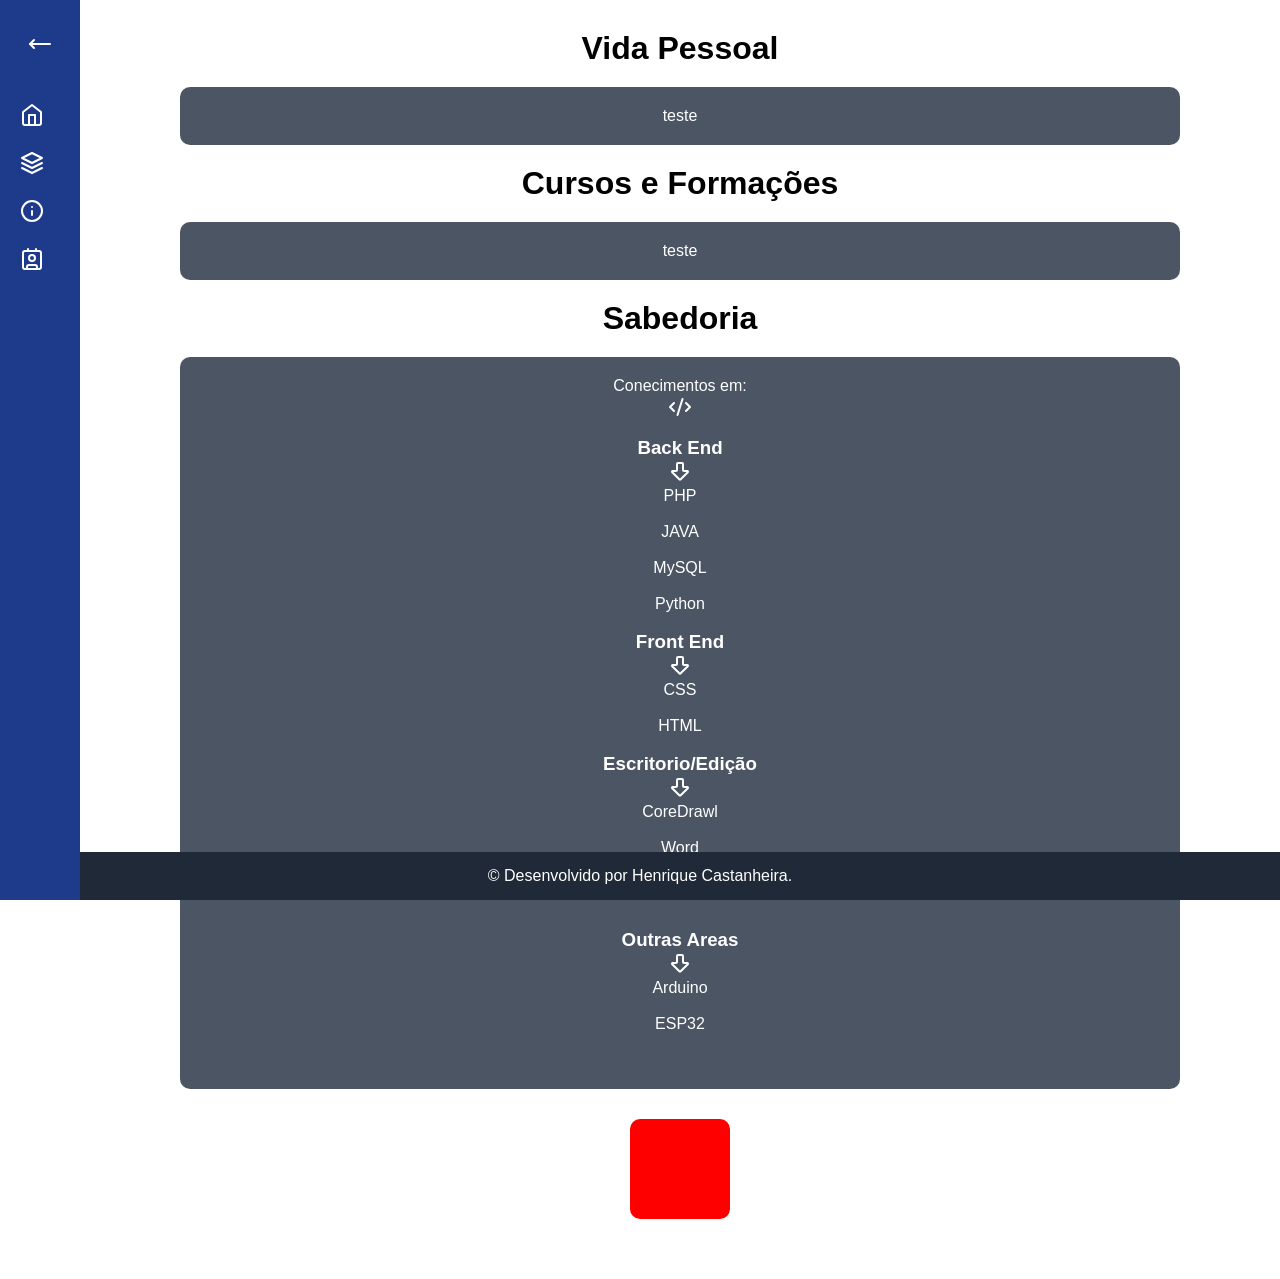
<file: sobre.html>
<!DOCTYPE html>
<html>

<head>
    <meta charset="UTF-8">
    <meta name="viewport" content="width=device-width, initial-scale=1.0">
    <link rel="icon" type="image/svg+xml"
        href="data:image/svg+xml,%3Csvg xmlns='http://www.w3.org/2000/svg' width='24' height='24' viewBox='0 0 24 24' fill='none' stroke='%23000000' stroke-width='2' stroke-linecap='round' stroke-linejoin='round'%3E%3Ccircle cx='12' cy='5' r='1'/%3E%3Cpath d='m9 20 3-6 3 6'/%3E%3Cpath d='m6 8 6 2 6-2'/%3E%3Cpath d='M12 10v4'/%3E%3C/svg%3E">
    <title>Meu site</title>
    <style>
        * {
            margin: 0;
            padding: 0;
            box-sizing: border-box;
        }

        body {
            display: flex;
            flex-direction: row;
            min-height: 100vh;
            font-family: Arial, Helvetica, sans-serif;
        }

        /* ==================== BARRA LATERAL ==================== */
        .barraLateral {
            background-color: #1e3a8a;
            /* azul escuro bonito */
            width: 80px;
            height: 100vh;
            display: flex;
            flex-direction: column;
            align-items: center;
            transition: width 0.4s ease;
            overflow: hidden;
            padding-top: 20px;
            position: fixed;
            left: 0;
            top: 0;
            z-index: 100;
        }

        .barraLateral.aberto {
            width: 260px;
        }

        /* Botão do menu */
        .btnMenu {
            background: none;
            border: none;
            color: white;
            padding: 12px;
            margin-bottom: 20px;
            cursor: pointer;
            border-radius: 8px;
            transition: all 0.3s;
        }

        .btnMenu:hover {
            background-color: rgba(255, 255, 255, 0.1);
        }

        /* Itens do menu */
        .menuItem {
            width: 100%;
            padding: 12px 20px;
            color: white;
            text-decoration: none;
            display: flex;
            align-items: center;
            gap: 12px;
            transition: all 0.3s;
        }

        .menuItem:hover {
            background-color: rgba(255, 255, 255, 0.15);
        }

        .menuItem svg {
            width: 24px;
            height: 24px;
            flex-shrink: 0;
        }

        .menuItem .label {
            opacity: 0;
            white-space: nowrap;
            transition: opacity 0.3s;
        }

        .barraLateral.aberto .menuItem .label {
            opacity: 1;
        }

        /* ==================== CONTEÚDO ==================== */
        main {
            margin-left: 80px;
            padding: 30px;
            flex: 1;
            transition: margin-left 0.4s ease;
        }

        .barraLateral.aberto+main {
            margin-left: 260px;
        }

        .caixa {
            height: auto;
            width: 100%;
            max-width: 1000px;
            background-color: #4b5563;
            border-radius: 10px;
            display: flex;
            flex-direction: column;
            justify-content: center;
            align-items: center;
            color: white;
            margin: 20px auto;
            padding: 20px 40px;
        }

        .caixaColorida {
            width: 100px;
            height: 100px;
            background-color: red;
            animation: myAnimation 20s infinite;
            margin: 30px auto;
            border-radius: 10px;
        }

        @keyframes myAnimation {
            0% {
                background-color: red;
            }

            25% {
                background-color: yellow;
            }

            50% {
                background-color: blue;
            }

            100% {
                background-color: green;
            }
        }

        footer {
            position: fixed;
            bottom: 0;
            left: 0;
            width: 100%;
            background-color: #1f2937;
            color: #fff;
            text-align: center;
            padding: 15px 0;
            z-index: 10;
        }
    </style>
</head>

<body>


    <!-- BARRA LATERAL -->
    <div class="barraLateral" id="barraLateral">

        <button class="btnMenu" id="btnMenu">
            <svg xmlns="http://www.w3.org/2000/svg" width="24" height="24" viewBox="0 0 24 24" fill="none"
                stroke="currentColor" stroke-width="2" stroke-linecap="round" stroke-linejoin="round"
                class="lucide lucide-move-left-icon lucide-move-left">
                <path d="M6 8L2 12L6 16" />
                <path d="M2 12H22" />
            </svg>
        </button>

        <a href="index.html" class="menuItem">
            <svg xmlns="http://www.w3.org/2000/svg" width="24" height="24" fill="none" stroke="currentColor"
                stroke-width="2" stroke-linecap="round" stroke-linejoin="round">
                <path d="M3 9l9-7 9 7v11a2 2 0 0 1-2 2H5a2 2 0 0 1-2-2z" />
                <polyline points="9 22 9 12 15 12 15 22" />
            </svg>
            <span class="label">Início</span>
        </a>

        <a href="projetos.html" class="menuItem">
            <svg xmlns="http://www.w3.org/2000/svg" width="24" height="24" fill="none" stroke="currentColor"
                stroke-width="2" stroke-linecap="round" stroke-linejoin="round">
                <path d="M12 2L2 7l10 5 10-5-10-5zM2 17l10 5 10-5M2 12l10 5 10-5" />
            </svg>
            <span class="label">Projetos</span>
        </a>

        <a href="sobre.html" class="menuItem">
            <svg xmlns="http://www.w3.org/2000/svg" width="24" height="24" fill="none" stroke="currentColor"
                stroke-width="2" stroke-linecap="round" stroke-linejoin="round">
                <circle cx="12" cy="12" r="10" />
                <path d="M12 16v-4M12 8h.01" />
            </svg>
            <span class="label">Sobre</span>
        </a>

        <a href="contato.html" class="menuItem">
            <svg xmlns="http://www.w3.org/2000/svg" width="24" height="24" viewBox="0 0 24 24" fill="none"
                stroke="currentColor" stroke-width="2" stroke-linecap="round" stroke-linejoin="round"
                class="lucide lucide-contact-icon lucide-contact">
                <path d="M16 2v2" />
                <path d="M7 22v-2a2 2 0 0 1 2-2h6a2 2 0 0 1 2 2v2" />
                <path d="M8 2v2" />
                <circle cx="12" cy="11" r="3" />
                <rect x="3" y="4" width="18" height="18" rx="2" />
            </svg>
            <span class="label">Contato</span>
        </a>

    </div>
    <br>
    <main>
        <center>
            <h1>Vida Pessoal</h1>
            <div class="caixa">
                <p>teste</p>
            </div>

            <h1>Cursos e Formações</h1>
            <div class="caixa">
                <p>teste</p>
            </div>

            <h1>Sabedoria</h1>
            <div class="caixa">
                <p>Conecimentos em:</p><svg xmlns="http://www.w3.org/2000/svg" width="24" height="24"
                    viewBox="0 0 24 24" fill="none" stroke="currentColor" stroke-width="2" stroke-linecap="round"
                    stroke-linejoin="round" class="lucide lucide-code-xml-icon lucide-code-xml">
                    <path d="m18 16 4-4-4-4" />
                    <path d="m6 8-4 4 4 4" />
                    <path d="m14.5 4-5 16" />
                </svg><br>
                <ul style="list-style: none">
                    <h3>Back End</h3><svg xmlns="http://www.w3.org/2000/svg" width="24" height="24" viewBox="0 0 24 24"
                        fill="none" stroke="currentColor" stroke-width="2" stroke-linecap="round"
                        stroke-linejoin="round" class="lucide lucide-arrow-big-down-icon lucide-arrow-big-down">
                        <path
                            d="M9 5a1 1 0 0 1 1-1h4a1 1 0 0 1 1 1v6a1 1 0 0 0 1 1h3.293a.707.707 0 0 1 .5 1.207l-7.086 7.086a1 1 0 0 1-1.414 0l-7.086-7.086a.707.707 0 0 1 .5-1.207H8a1 1 0 0 0 1-1z" />
                    </svg>
                    <li>PHP</li><br>
                    <li>JAVA</li><br>
                    <li>MySQL</li><br>
                    <li>Python</li><br>

                    <h3>Front End</h3><svg xmlns="http://www.w3.org/2000/svg" width="24" height="24" viewBox="0 0 24 24"
                        fill="none" stroke="currentColor" stroke-width="2" stroke-linecap="round"
                        stroke-linejoin="round" class="lucide lucide-arrow-big-down-icon lucide-arrow-big-down">
                        <path
                            d="M9 5a1 1 0 0 1 1-1h4a1 1 0 0 1 1 1v6a1 1 0 0 0 1 1h3.293a.707.707 0 0 1 .5 1.207l-7.086 7.086a1 1 0 0 1-1.414 0l-7.086-7.086a.707.707 0 0 1 .5-1.207H8a1 1 0 0 0 1-1z" />
                    </svg>
                    <li>CSS</li><br>
                    <li>HTML</li><br>

                    <h3>Escritorio/Edição</h3><svg xmlns="http://www.w3.org/2000/svg" width="24" height="24"
                        viewBox="0 0 24 24" fill="none" stroke="currentColor" stroke-width="2" stroke-linecap="round"
                        stroke-linejoin="round" class="lucide lucide-arrow-big-down-icon lucide-arrow-big-down">
                        <path
                            d="M9 5a1 1 0 0 1 1-1h4a1 1 0 0 1 1 1v6a1 1 0 0 0 1 1h3.293a.707.707 0 0 1 .5 1.207l-7.086 7.086a1 1 0 0 1-1.414 0l-7.086-7.086a.707.707 0 0 1 .5-1.207H8a1 1 0 0 0 1-1z" />
                    </svg>
                    <li>CoreDrawl</li><br>
                    <li>Word</li><br>
                    <li>Power Point</li><br>
                    <li></li><br>

                    <h3>Outras Areas</h3><svg xmlns="http://www.w3.org/2000/svg" width="24" height="24"
                        viewBox="0 0 24 24" fill="none" stroke="currentColor" stroke-width="2" stroke-linecap="round"
                        stroke-linejoin="round" class="lucide lucide-arrow-big-down-icon lucide-arrow-big-down">
                        <path
                            d="M9 5a1 1 0 0 1 1-1h4a1 1 0 0 1 1 1v6a1 1 0 0 0 1 1h3.293a.707.707 0 0 1 .5 1.207l-7.086 7.086a1 1 0 0 1-1.414 0l-7.086-7.086a.707.707 0 0 1 .5-1.207H8a1 1 0 0 0 1-1z" />
                    </svg>
                    <li>Arduino</li><br>
                    <li>ESP32</li><br>
                    <li></li><br>
                </ul>
            </div>
            <div class="caixaColorida"></div>
        </center>
    </main>
    <footer>
        <p>&copy; Desenvolvido por Henrique Castanheira.</p>
    </footer>
    <script>
        const barra = document.getElementById('barraLateral');
        const btnMenu = document.getElementById('btnMenu');
        const menuIcon = document.getElementById('menuIcon');

        btnMenu.addEventListener('click', () => {
            barra.classList.toggle('aberto');

            // Troca entre menu e X
            if (barra.classList.contains('aberto')) {
                menuIcon.setAttribute('d', "M18 6L6 18M6 6h12v12");
            } else {
                menuIcon.setAttribute('d', "M4 6h16M4 12h16M4 18h16");
            }
        });
    </script>
</body>

</html>
</file>
